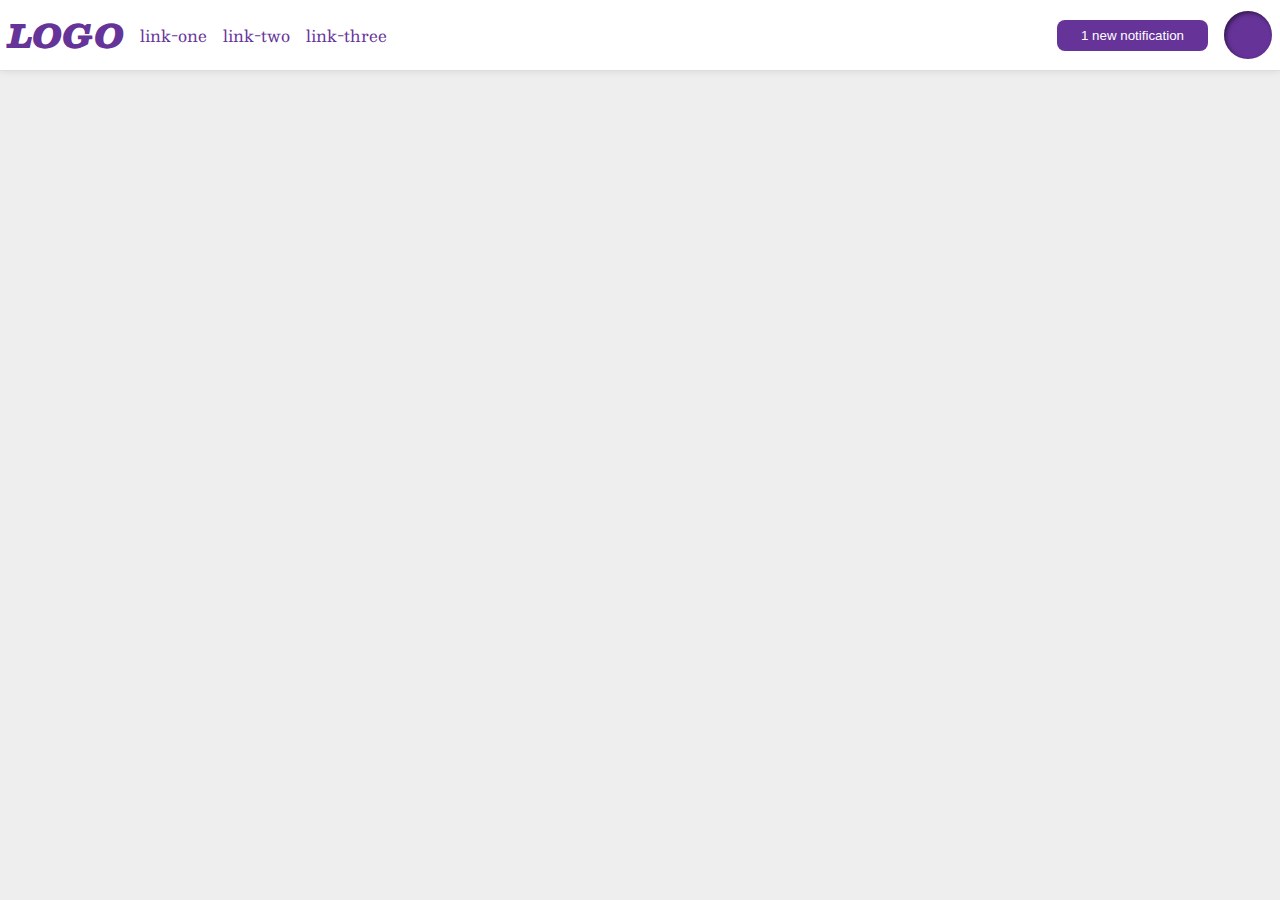
<file: flex/03-flex-header-2/index.html>
<!DOCTYPE html>
<html lang="en">
  <head>
    <meta charset="UTF-8">
    <meta http-equiv="X-UA-Compatible" content="IE=edge">
    <meta name="viewport" content="width=device-width, initial-scale=1.0">
    <title>Flex Header 2</title>
    <link rel="stylesheet" href="style.css">
  </head>
  <body>
    <div class="header">
      <div class="header-left">
        <div class="logo">
          LOGO
        </div>
        <ul class="links">
          <li><a href="google.com">link-one</a></li>
          <li><a href="google.com">link-two</a></li>
          <li><a href="google.com">link-three</a></li>
        </ul>
      </div>
      <div class="header-right">
        <button class="notifications">
          1 new notification
        </button>
        <div class="profile-image"></div>
      </div>
    </div>
  </body>
</html>
</file>
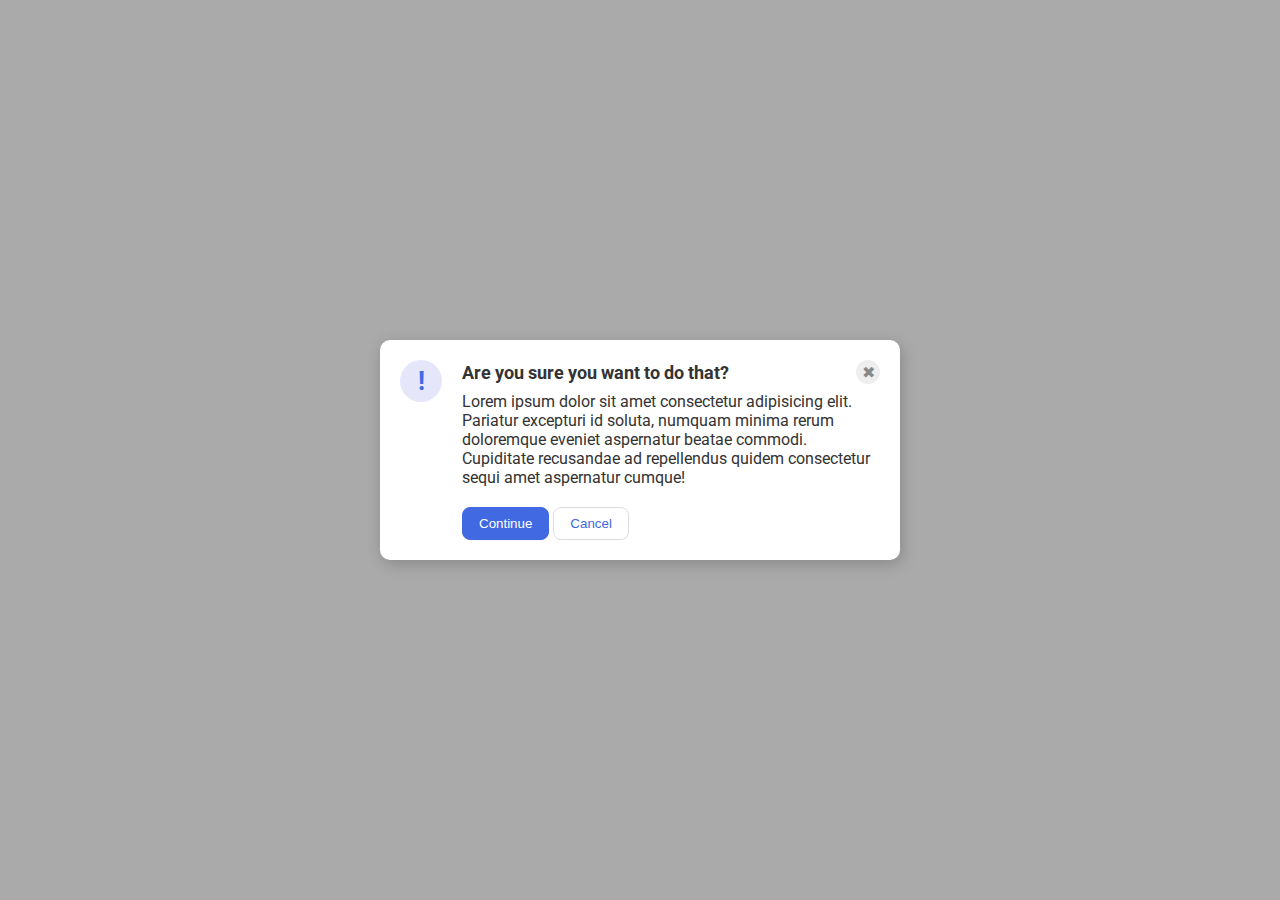
<file: flex/05-flex-modal/index.html>
<!DOCTYPE html>
<html lang="en">
  <head>
    <meta charset="UTF-8">
    <meta http-equiv="X-UA-Compatible" content="IE=edge">
    <meta name="viewport" content="width=device-width, initial-scale=1.0">
    <link rel="stylesheet" href="style.css">
    <title>Modal</title>
  </head>
  <body>
    <div class="modal">
      <div class="icon">!</div>
      <div class="containter">
        <div class="header">Are you sure you want to do that?
          <div class="close-button">✖</div>
        </div>
        <div class="text">Lorem ipsum dolor sit amet consectetur adipisicing elit. Pariatur excepturi id soluta, numquam minima rerum doloremque eveniet aspernatur beatae commodi. Cupiditate recusandae ad repellendus quidem consectetur sequi amet aspernatur cumque!</div>
        <button class="continue">Continue</button>
        <button class="cancel">Cancel</button>
      </div>
    </div>
  </body>
</html>
</file>
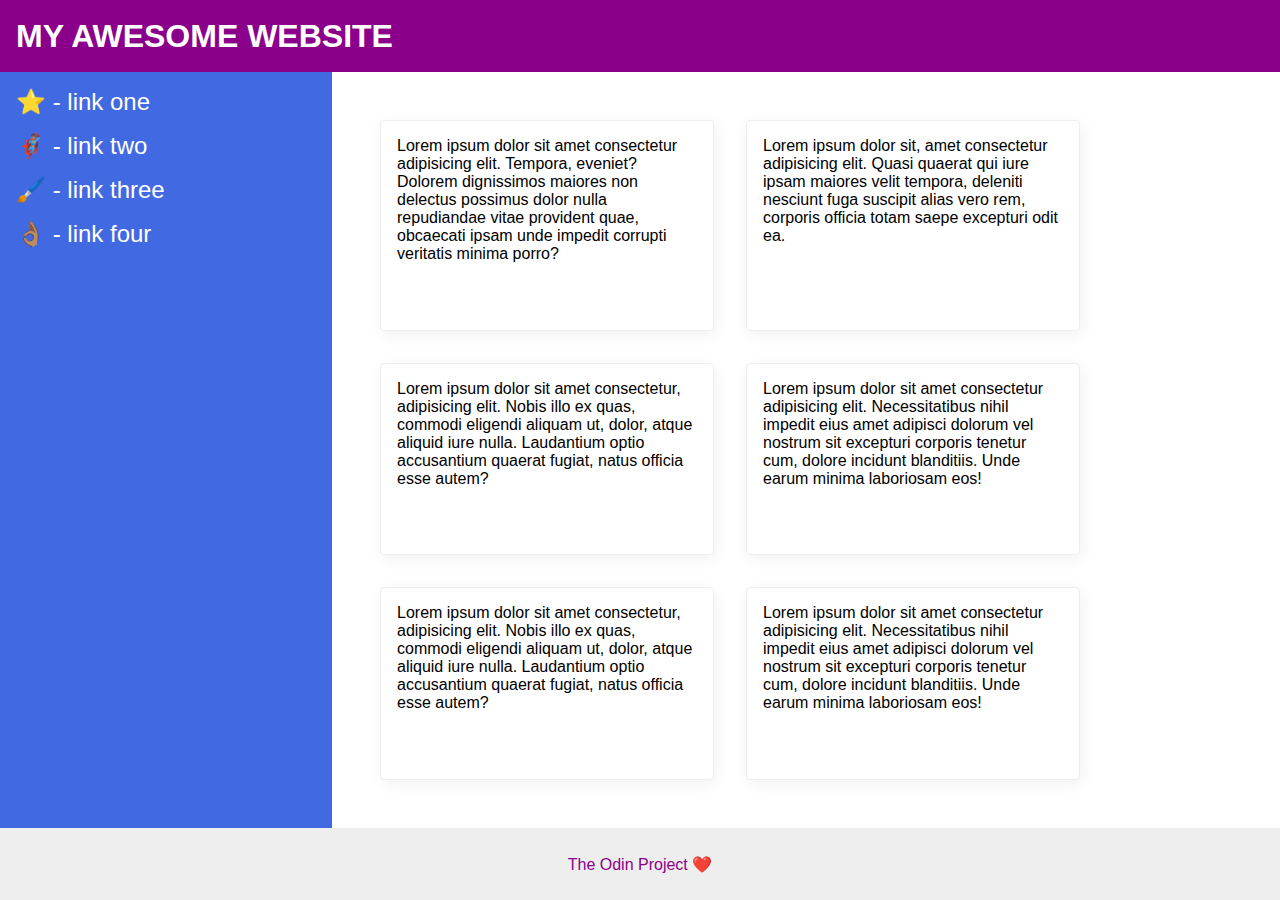
<file: flex/07-flex-layout-2/index.html>
<!DOCTYPE html>
<html lang="en">
  <head>
    <meta charset="UTF-8">
    <meta http-equiv="X-UA-Compatible" content="IE=edge">
    <meta name="viewport" content="width=device-width, initial-scale=1.0">
    <title>The Holy Grail</title>
    <link rel="stylesheet" href="style.css">
  </head>
  <body>
    <div class="header">
      MY AWESOME WEBSITE
    </div>
    <div class="body">
      
      <div class="sidebar">
        <ul>
          <li><a href="#">⭐ - link one</a></li>
          <li><a href="#">🦸🏽‍♂️ - link two</a></li>
          <li><a href="#">🖌️ - link three</a></li>
          <li><a href="#">👌🏽 - link four</a></li>
        </ul>
      </div>

      <div class="container">
        <div class="card">Lorem ipsum dolor sit amet consectetur adipisicing elit. Tempora, eveniet? Dolorem dignissimos maiores non delectus possimus dolor nulla repudiandae vitae provident quae, obcaecati ipsam unde impedit corrupti veritatis minima porro?</div>
        <div class="card">Lorem ipsum dolor sit, amet consectetur adipisicing elit. Quasi quaerat qui iure ipsam maiores velit tempora, deleniti nesciunt fuga suscipit alias vero rem, corporis officia totam saepe excepturi odit ea.</div>
        <div class="card">Lorem ipsum dolor sit amet consectetur, adipisicing elit. Nobis illo ex quas, commodi eligendi aliquam ut, dolor, atque aliquid iure nulla. Laudantium optio accusantium quaerat fugiat, natus officia esse autem?</div>
        <div class="card">Lorem ipsum dolor sit amet consectetur adipisicing elit. Necessitatibus nihil impedit eius amet adipisci dolorum vel nostrum sit excepturi corporis tenetur cum, dolore incidunt blanditiis. Unde earum minima laboriosam eos!</div>
        <div class="card">Lorem ipsum dolor sit amet consectetur, adipisicing elit. Nobis illo ex quas, commodi eligendi aliquam ut, dolor, atque aliquid iure nulla. Laudantium optio accusantium quaerat fugiat, natus officia esse autem?</div>
        <div class="card">Lorem ipsum dolor sit amet consectetur adipisicing elit. Necessitatibus nihil impedit eius amet adipisci dolorum vel nostrum sit excepturi corporis tenetur cum, dolore incidunt blanditiis. Unde earum minima laboriosam eos!</div>
      </div>
    </div>
    <div class="footer">
      The Odin Project ❤️
    </div>
  </body>
</html>
</file>
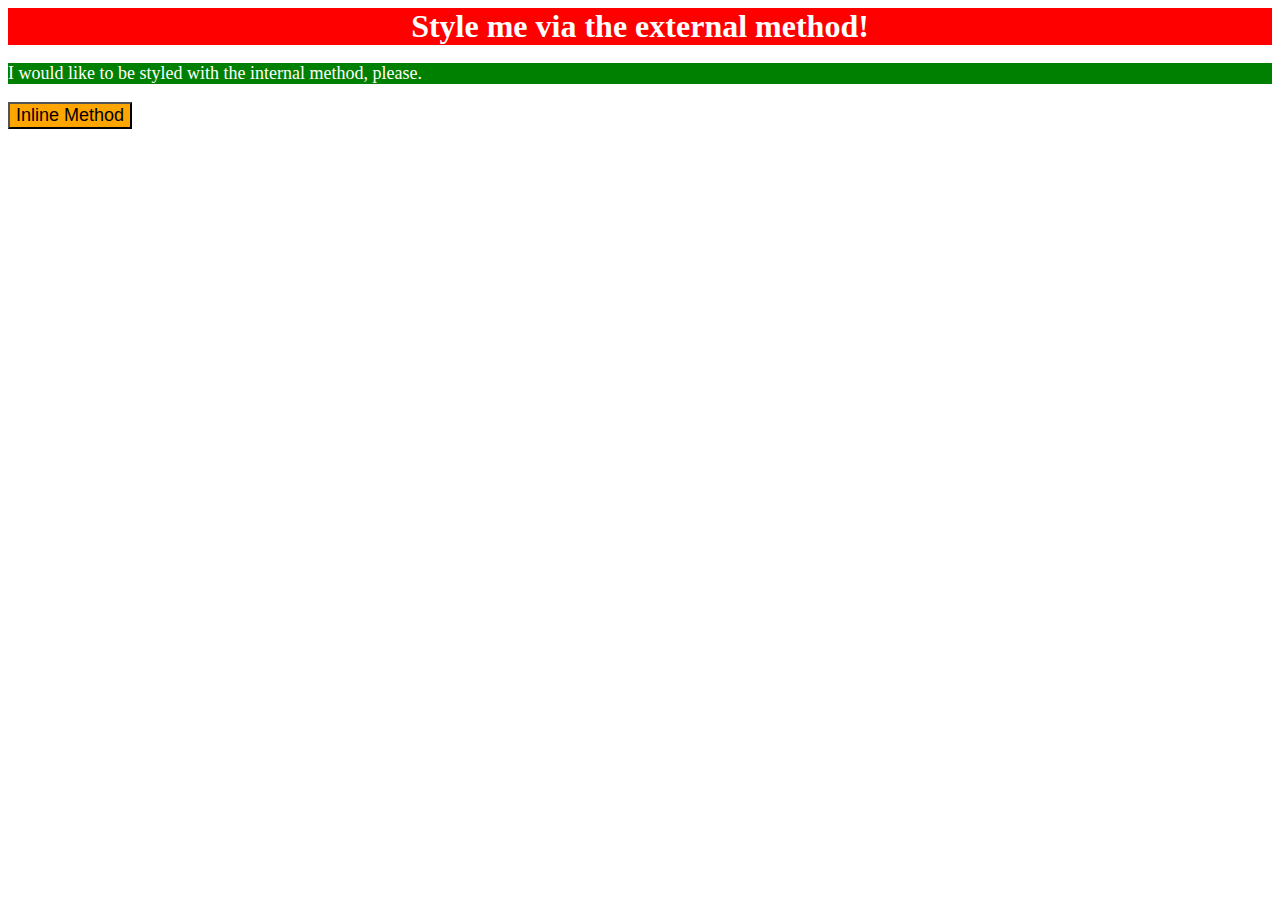
<file: foundations/01-css-methods/index.html>
<!DOCTYPE html>
<html lang="en">
  <head>
    <meta charset="UTF-8">
    <meta http-equiv="X-UA-Compatible" content="IE=edge">
    <meta name="viewport" content="width=device-width, initial-scale=1.0">

    <link rel="stylesheet" href="style.css">

    <style>
      p{
        background-color: green;
        color: white;
        font-size: 18px;
      }
    </style>

    <title>Methods for Adding CSS</title>
  </head>
  <body>
    <div>Style me via the external method!</div>
    <p>I would like to be styled with the internal method, please.</p>
    <button style="background-color: orange; font-size: 18px;">Inline Method</button>
  </body>
</html>
</file>
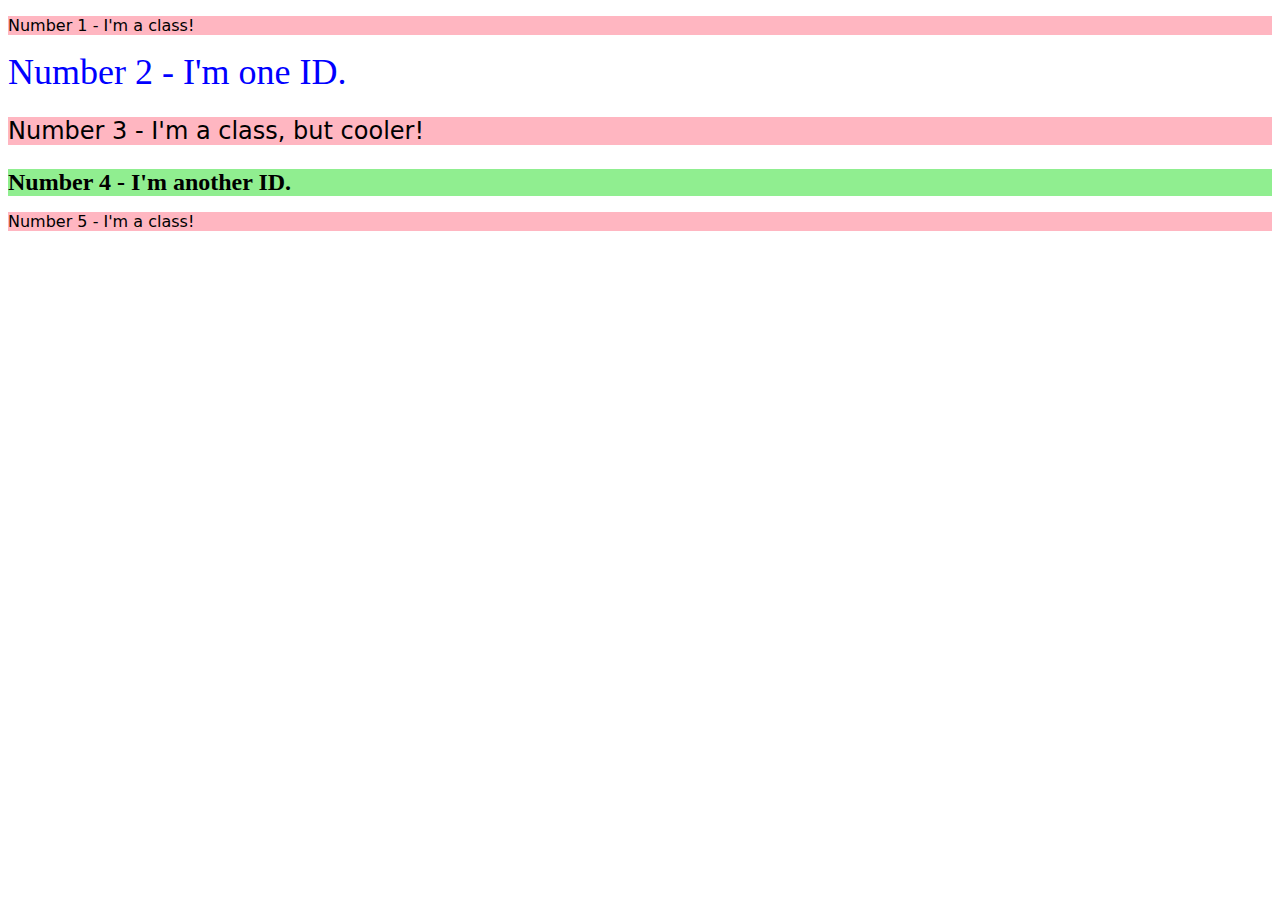
<file: foundations/02-class-id-selectors/index.html>
<!DOCTYPE html>
<html lang="en">
  <head>
    <meta charset="UTF-8">
    <meta http-equiv="X-UA-Compatible" content="IE=edge">
    <meta name="viewport" content="width=device-width, initial-scale=1.0">
    <title>Class and ID Selectors</title>
    <link rel="stylesheet" href="style.css">
  </head>
  <body>
    <p class="odd">Number 1 - I'm a class!</p>
    <div id="blue">Number 2 - I'm one ID.</div>
    <p class="odd large">Number 3 - I'm a class, but cooler!</p>
    <div id="green" class="large">Number 4 - I'm another ID.</div>
    <p class="odd">Number 5 - I'm a class!</p>
  </body>
</html>
</file>
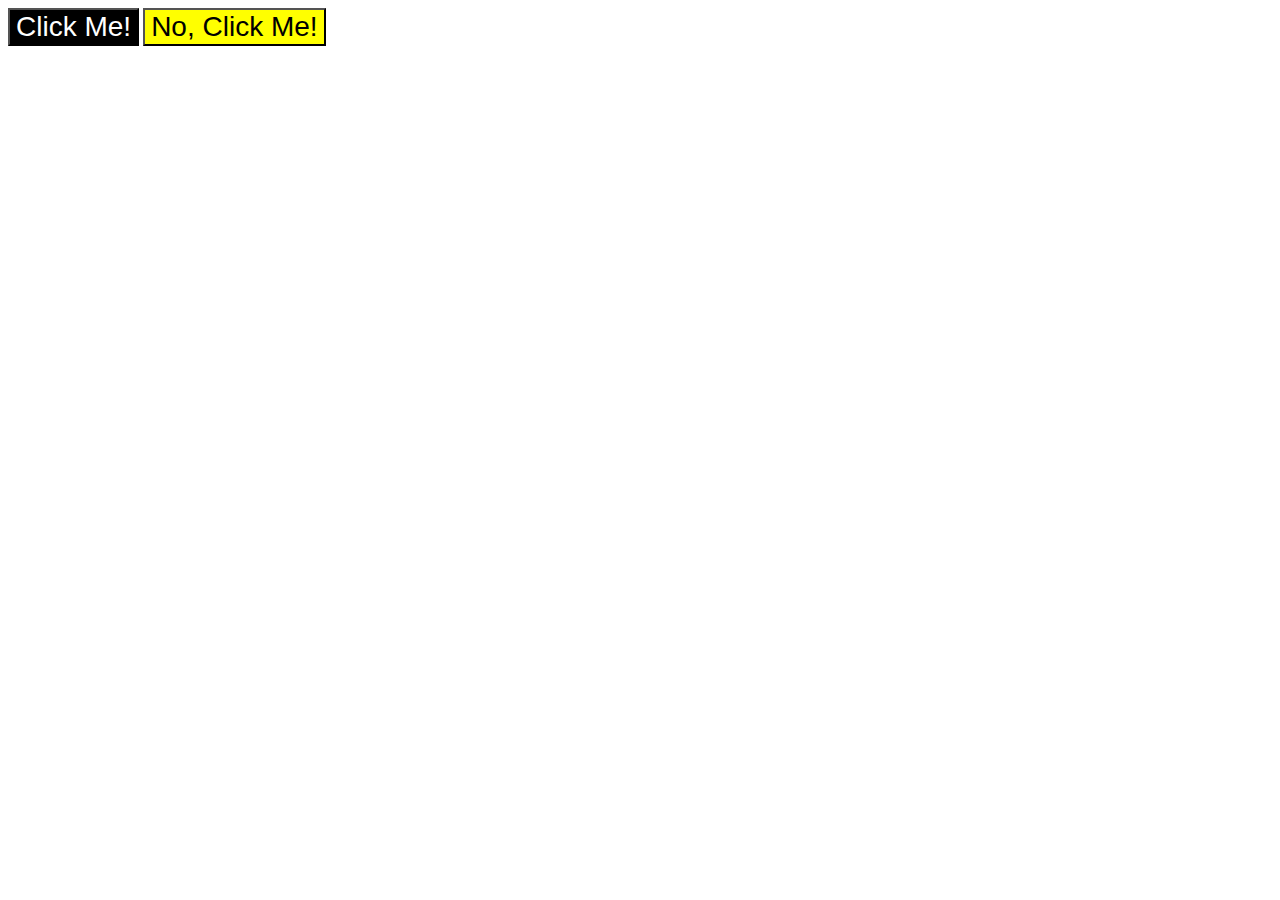
<file: foundations/03-grouping-selectors/index.html>
<!DOCTYPE html>
<html lang="en">
  <head>
    <meta charset="UTF-8">
    <meta http-equiv="X-UA-Compatible" content="IE=edge">
    <meta name="viewport" content="width=device-width, initial-scale=1.0">
    <title>Grouping Selectors</title>
    <link rel="stylesheet" href="style.css">
  </head>
  <body>
    <button class="one">Click Me!</button>
    <button class="two">No, Click Me!</button>
  </body>
</html>
</file>
<file: flex/03-flex-header-2/style.css>
/* this is some magical font-importing.  
you'll learn about it later. */
@import url('https://fonts.googleapis.com/css2?family=Besley:ital,wght@0,400;1,900&display=swap');

body {
  margin: 0;
  background: #eee;
  font-family: Besley, serif;
}

.header {
  background: white;
  border-bottom: 1px solid #ddd;
  box-shadow: 0 0 8px rgba(0,0,0,.1);
  padding: 8px;
  display: flex;
  justify-content: space-between;
}

.header-left, .header-right{
  display: flex;
  align-items: center;
  gap: 16px;
}

.profile-image {
  background: rebeccapurple;
  box-shadow: inset 2px 2px 4px rgba(0,0,0,.5);
  border-radius: 50%;
  width: 48px;
  height: 48px;
}

.logo {
  color: rebeccapurple;
  font-size: 32px;
  font-weight: 900;
  font-style: italic;
}

button {
  border: none;
  border-radius: 8px;
  background: rebeccapurple;
  color: white;
  padding: 8px 24px;
}

a {
  /* this removes the line under our links */
  text-decoration: none;
  color: rebeccapurple;
}

ul {
  list-style-type: none;
  display: flex;
  gap: 16px;
  margin: 0;
  padding: 0;
}

/* - Everything is centered vertically inside the header.
- There is 8px space between everything and the edge of the header.
- Items are arranged horizontally as seen in the outcome image.
- There is 16px between each item on both sides of the header.
- flex is used to arrange everything. */
</file>
<file: flex/05-flex-modal/style.css>
@import url('https://fonts.googleapis.com/css2?family=Roboto:wght@400;700&display=swap');

html, body {
  height: 100%;
}

body {
  font-family: Roboto, sans-serif;
  margin: 0;
  background: #aaa;
  color: #333;
  /* I'll give you this one for free lol */
  display: flex;
  align-items: center;
  justify-content: center;
}

.modal {
  background: white;
  width: 480px;
  border-radius: 10px;
  box-shadow: 2px 4px 16px rgba(0,0,0,.2);
}

.icon {
  color: royalblue;
  font-size: 26px;
  font-weight: 700;
  background: lavender;
  width: 42px;
  height: 42px;
  border-radius: 50%;
  display: flex;
  align-items: center;
  justify-content: center;
}

.close-button {
  background: #eee;
  border-radius: 50%;
  color: #888;
  font-weight: 400;
  font-size: 16px;
  height: 24px;
  width: 24px;
  display: flex;
  align-items: center;
  justify-content: center;
}

button {
  padding: 8px 16px;
  border-radius: 8px;
}

button.continue {
  background: royalblue;
  border: 1px solid royalblue;
  color: white;
}

button.cancel {
  background: white;
  border: 1px solid #ddd;
  color: royalblue;
}

.modal {
  display: flex;
  gap: 20px;
  padding: 20px;
}

.icon {
  flex-shrink: 0;
}

.header{
  display: flex;
  align-items: center;
  justify-content: space-between;
  font-size: 18px;
  font-weight: 700;
  margin-bottom: 8px;
}

.text {
  margin-bottom: 20px;
}
/* - The blue icon is aligned to the left.
- There is equal space on either side of the icon (the gaps between the icon and the edge of the card, and the icon and the text, are the same).
- There is padding around the edge of the modal.
- The header, text, and buttons are aligned with each other.
- The header is bold and a slightly larger text-size than the text.
- The close button is vertically aligned with the header, and aligned in the top-right of the card.
 */
</file>
<file: flex/07-flex-layout-2/style.css>
body {
  font-family: -apple-system, BlinkMacSystemFont, 'Segoe UI', Roboto, Oxygen, Ubuntu, Cantarell, 'Open Sans', 'Helvetica Neue', sans-serif;
  margin: 0;
  min-height: 100vh;
}

.header {
  height: 72px;
  background: darkmagenta;
  color: white;
}

.footer {
  height: 72px;
  background: #eee;
  color: darkmagenta;
}

.sidebar {
  width: 300px;
  background: royalblue;
}

.card {
  border: 1px solid #eee;
  box-shadow: 2px 4px 16px rgba(0,0,0,.06);
  border-radius: 4px;
}

/* SOLUTION */

body {
  display: flex;
  flex-direction: column;
}

.header {
  display: flex;
  align-items: center;
  padding: 0 16px;
  font-size: 32px;
  font-weight: 900;
}

.body {
  flex: 1;
  display: flex;
}

.sidebar {
  flex-shrink: 0;
  padding: 16px;
}

ul {
  list-style-type: none;
  margin: 0;
  padding: 0;
}

li {
  margin-bottom: 16px;
}

a {
  color: white;
  text-decoration: none;
  font-size: 24px;
}

.container {
  padding: 32px;
  display: flex;
  flex-wrap: wrap;
}

.card {
  padding: 16px;
  margin: 16px;
  width: 300px;
}

.footer {
  display: flex;
  align-items: center;
  justify-content: center;
}
</file>
<file: foundations/01-css-methods/style.css>
div {
    background-color: red;
    color: white;
    font-size: 32px;
    text-align: center;
    font-weight: bold;
}
</file>
<file: foundations/02-class-id-selectors/style.css>
.odd {
    background-color: lightpink;
    font-family: Verdana, "DejaVu Sans", sans-serif;
}

.large{
    font-size: 24px;
}

#blue{
    color: blue;
    font-size: 36px;
}


#green{
    background-color: lightgreen;
    font-size: 24px;
    font-weight: bold;
}
</file>
<file: foundations/03-grouping-selectors/style.css>
.one{
    background-color: black;
    color: white;
}

.two{
    background-color: yellow;
}

.one,
.two{
    font-family: Helvetica, "Times New Roman", sans-serif;
    font-size: 28px;
}
</file>
